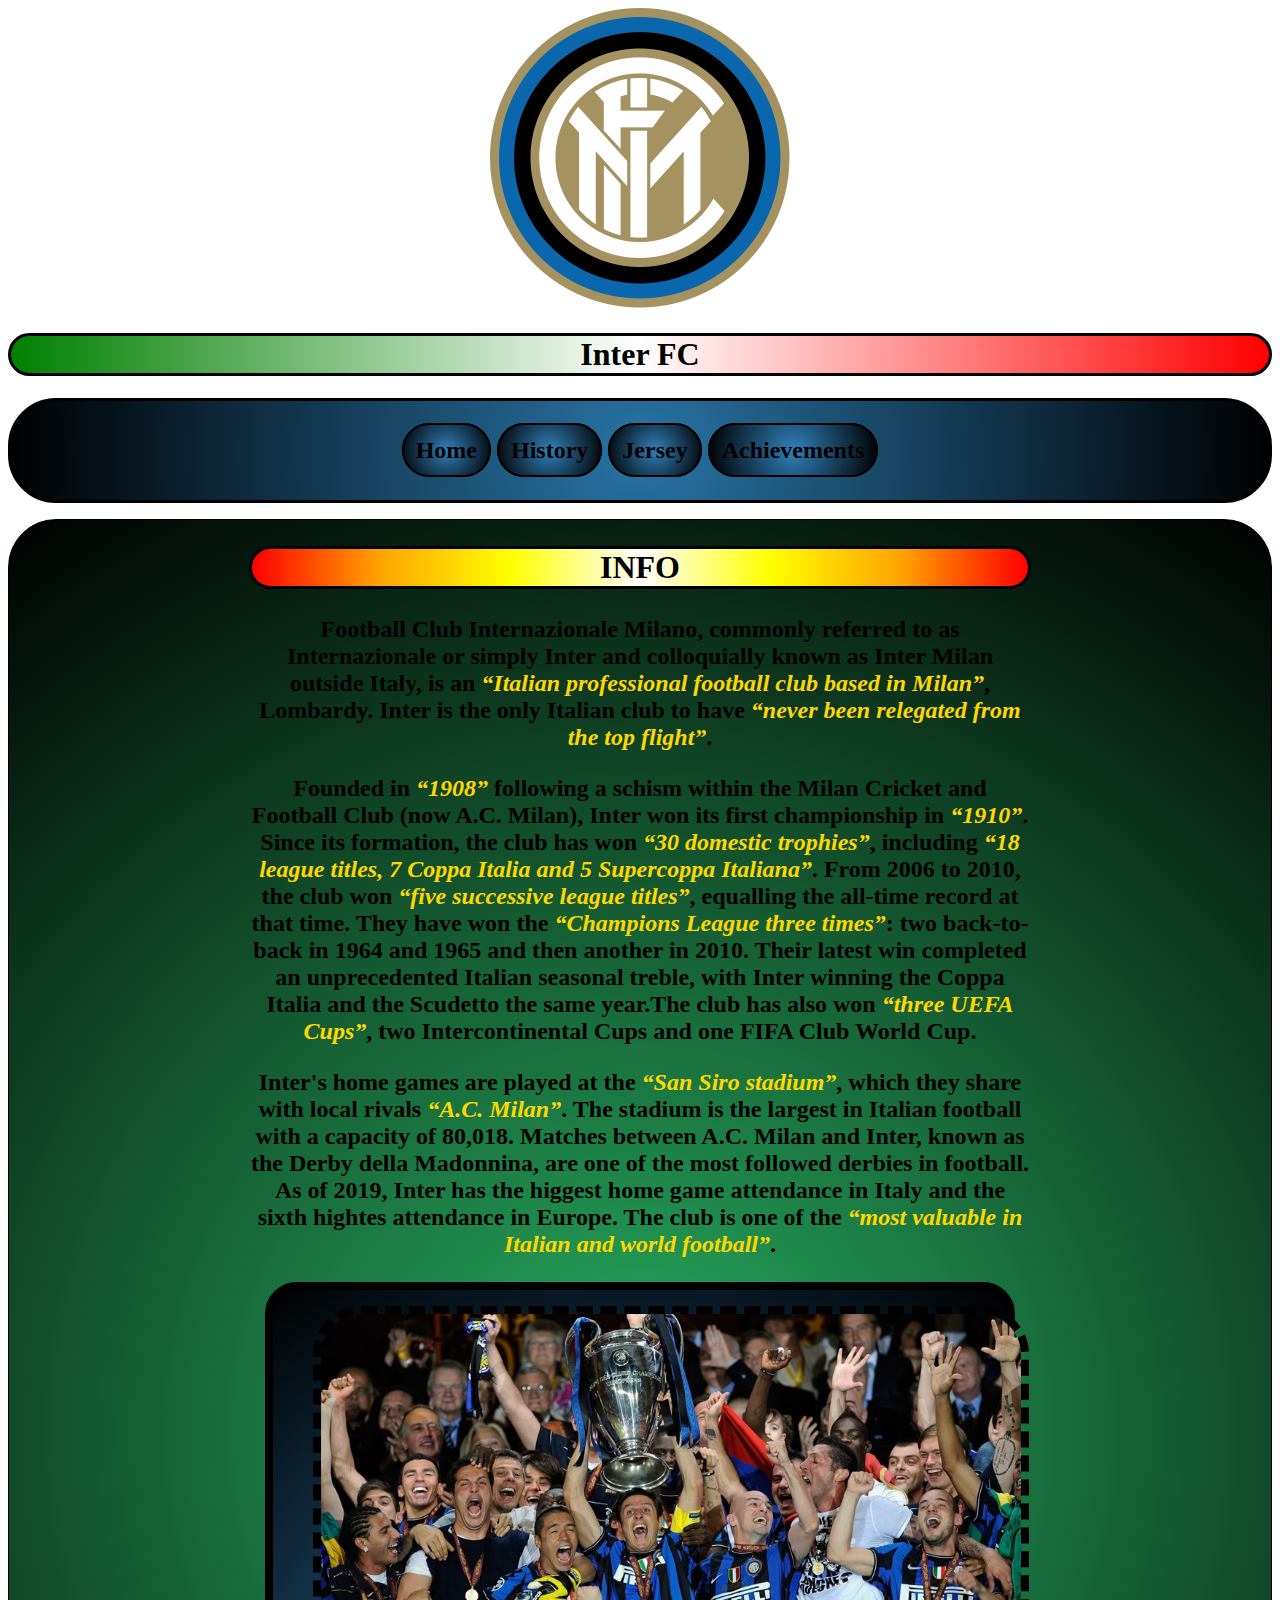
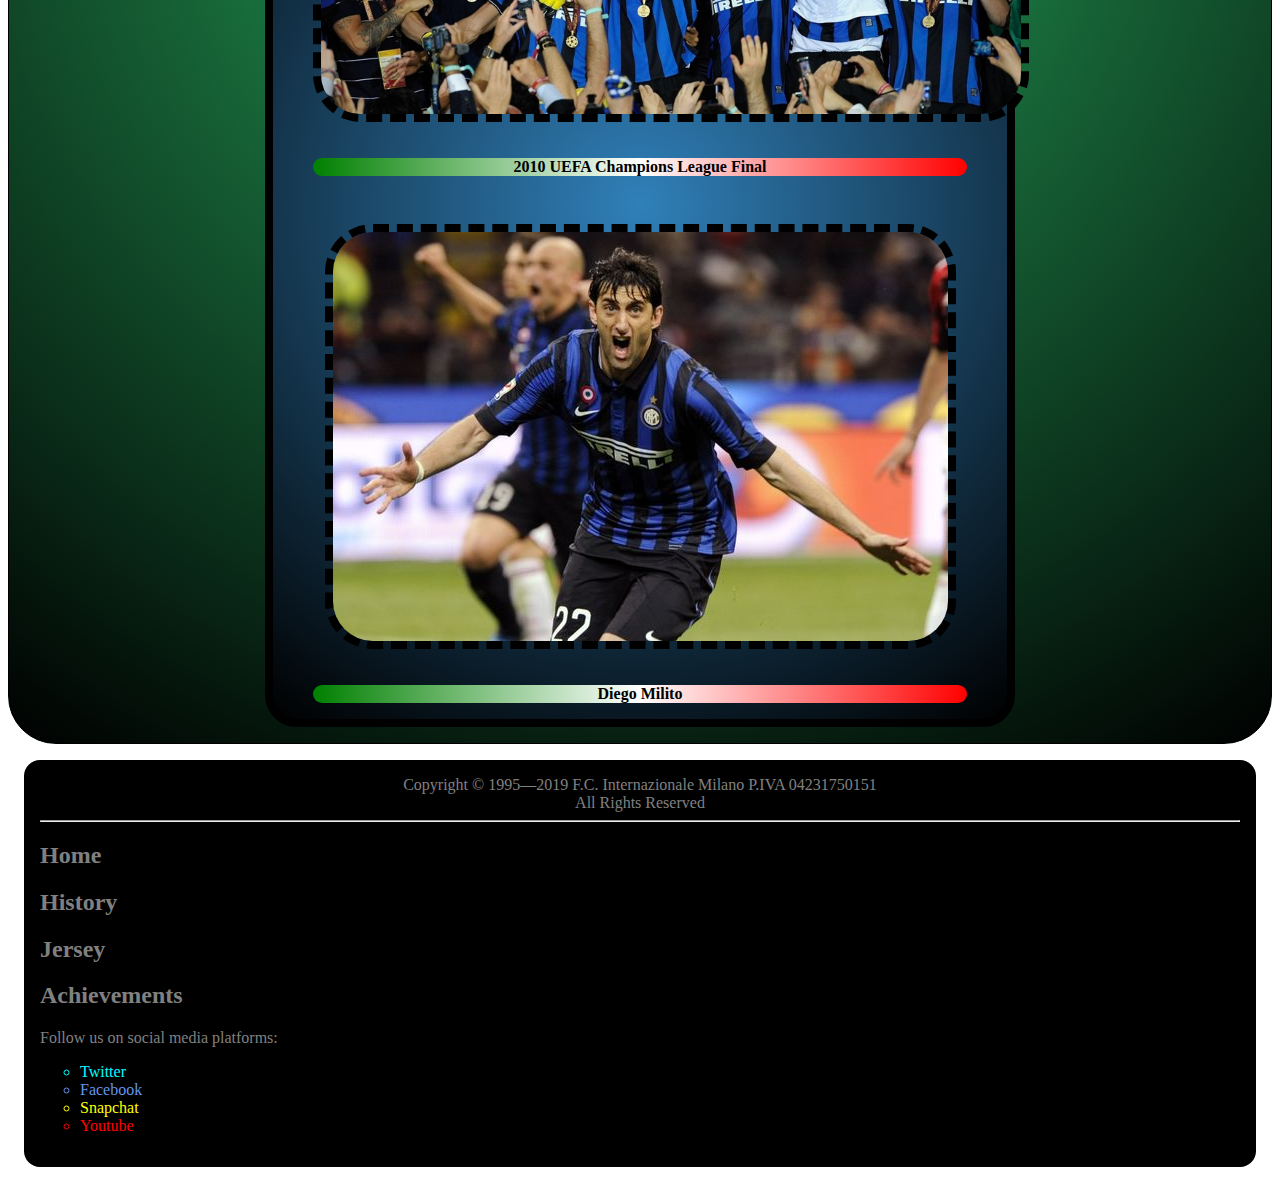
<file: Inter/index.html>
<!DOCTYPE html>
<html lang="en">
<head>
<meta charset="utf-8"/>
<title>Home</title>
<link rel = "stylesheet" href = "css/style.css">
    
</head>
    
<body>
    <header>
        <a href="index.html"><img src="images/1.png" alt="logo" width="300"  height="300"></a>
    <h1>Inter FC</h1>
    </header>
<nav>
    <h2>
       <a class="Z" href="index.html">Home</a>
        <a class="Z" href="history.html">History</a>
            <a class="Z" href="jersey.html">Jersey</a>
                <a class="Z" href="achievements.html">Achievements</a>
                </h2>
    </nav>
    <section>
        
        <h2 class="YY">INFO</h2>
       
           <p>Football Club Internazionale Milano, commonly referred to as Internazionale or simply Inter and colloquially known as Inter Milan outside Italy, is an <q>Italian professional football club based in Milan</q>, Lombardy. Inter is the only Italian club to have <q>never been relegated from the top flight</q>.</p>

           <p>Founded in <q>1908</q> following a schism within the Milan Cricket and Football Club (now A.C. Milan), Inter won its first championship in <q>1910</q>. Since its formation, the club has won <q>30 domestic trophies</q>, including <q>18 league titles, 7 Coppa Italia and 5 Supercoppa Italiana</q>. From 2006 to 2010, the club won <q>five successive league titles</q>, equalling the all-time record at that time. They have won the <q>Champions League three times</q>: two back-to-back in 1964 and 1965 and then another in 2010. Their latest win completed an unprecedented Italian seasonal treble, with Inter winning the Coppa Italia and the Scudetto the same year.The club has also won <q>three UEFA Cups</q>, two Intercontinental Cups and one FIFA Club World Cup.</p>

           <p>Inter's home games are played at the <q>San Siro stadium</q>, which they share with local rivals <q>A.C. Milan</q>. The stadium is the largest in Italian football with a capacity of 80,018. Matches between A.C. Milan and Inter, known as the Derby della Madonnina, are one of the most followed derbies in football. As of 2019, Inter has the higgest home game attendance in Italy and the sixth hightes attendance in Europe. The club is one of the <q>most valuable in Italian and world football</q>.</p>
        
        <div class="ERE">
        <figure>
        <img src="images/2.jpg" height="400" alt="cup" width="700" class="ES">
            <figcaption>2010 UEFA Champions League Final</figcaption>
            </figure>
            
        <figure>
        <img src="images/3.jpg" alt="win" class = "T">
            <figcaption>Diego Milito</figcaption>
            
        </figure>
        </div>
    </section>

    <footer>
        
            <div class="VX">
                Copyright © 1995—2019 F.C. Internazionale Milano P.IVA 04231750151
            </div>
                <div class="VX">
            All Rights Reserved
            </div>
            <hr>
        
        <div>
            <h2><a href = "index.html" class = "T1">Home</a></h2>
            <h2><a href = "history.html" class = "T1">History</a></h2>
                <h2><a href = "jersey.html" class = "T1">Jersey</a></h2>
                <h2><a href = "achievements.html" class = "T1">Achievements</a></h2>
        </div>
        <div>
            Follow us on social media platforms:
        </div>
        
            
                <ul>
                 <li><a href = "https://twitter.com/Inter" class="A1">Twitter</a></li>
                    <li><a href = "https://www.facebook.com/Inter" class="A2">Facebook</a></li>
                    <li><a href = "https://www.snapchat.com/add/interofficial" class="A3">Snapchat</a></li>
                    <li><a href = "https://www.youtube.com/user/INTER" class="A4">Youtube</a></li>
                </ul>
            
        
    </footer>
</body>
</html>
</file>
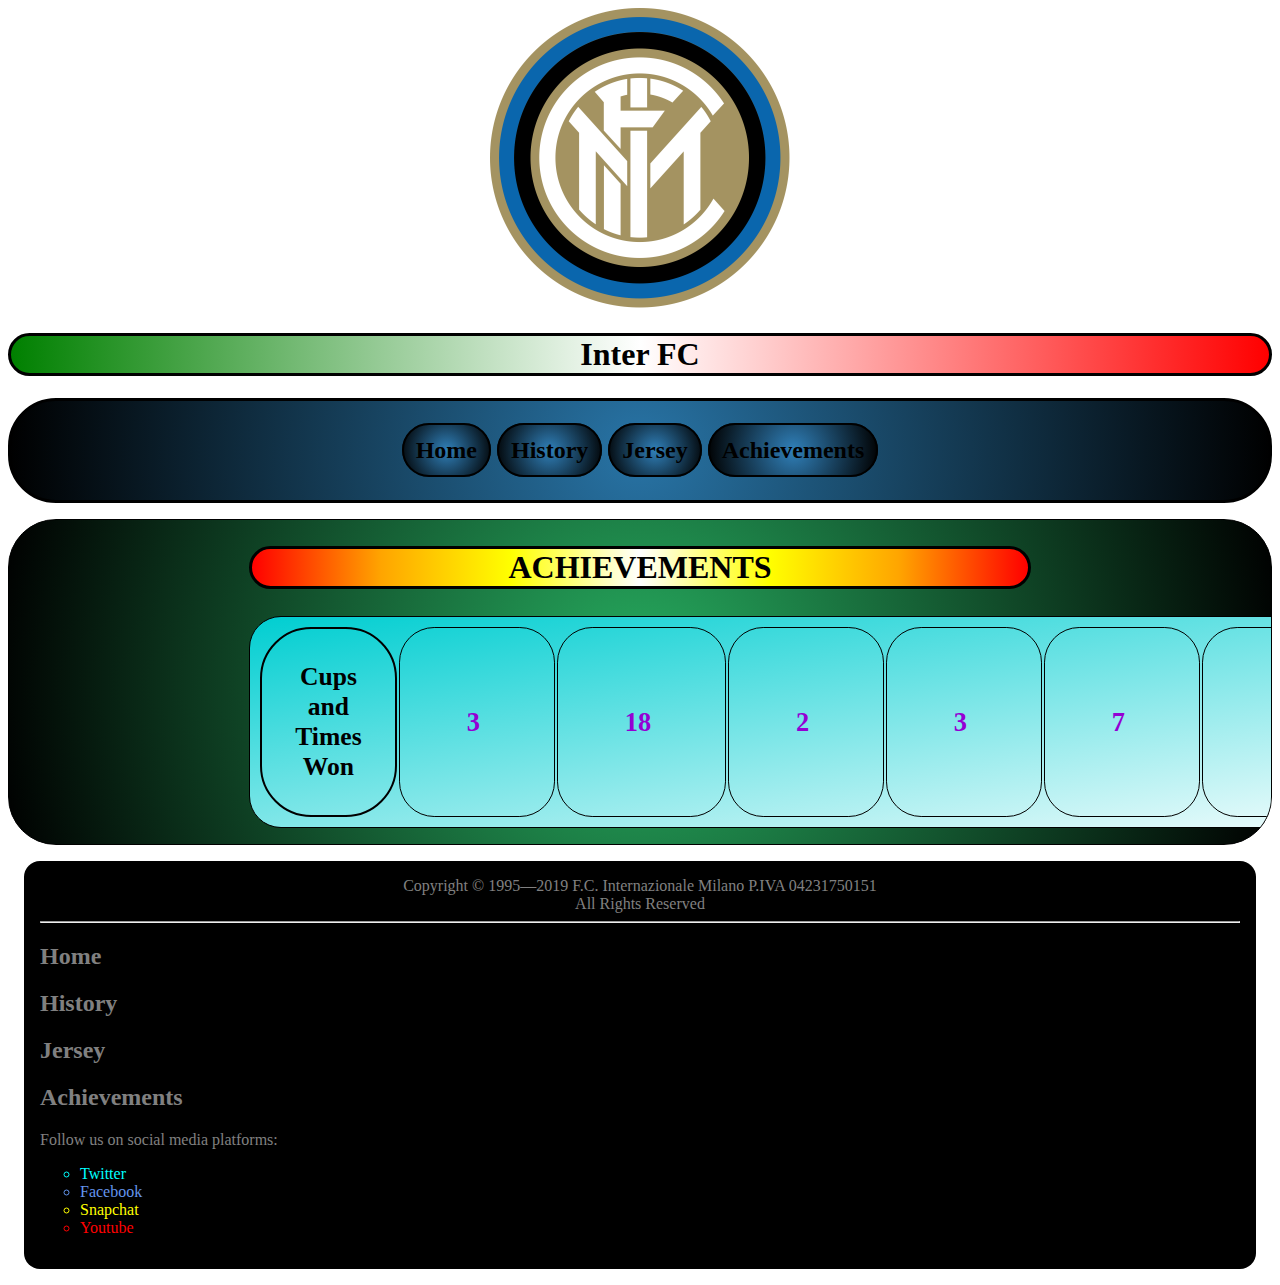
<file: Inter/achievements.html>
<!DOCTYPE html>
<html lang="en">
<head>
<meta charset="utf-8"/>
<title>Achievements</title>
<link rel = "stylesheet" href = "css/style.css">
    
</head>
<body>
    <header>
        <a href="index.html"><img src="images/1.png"  alt="logo" width="300"  height="300"></a>
    <h1>Inter FC</h1>
    </header>
<nav>
    <h2>
         <a class="Z" href="index.html">Home</a>
        <a class="Z" href="history.html">History</a>
            <a class="Z" href="jersey.html">Jersey</a>
                <a class="Z" href="achievements.html">Achievements</a>
                </h2>
    </nav>
    <section>
        <h2 class="YY">ACHIEVEMENTS</h2>
<table>

    <tr>
        <th>Cups and Times Won</th>
        <td><h2><b>3</b></h2></td>
        <td><h2><b>18</b></h2></td>
        <td><h2><b>2</b></h2></td>
        <td><h2><b>3</b></h2></td>
        <td><h2><b>7</b></h2></td>
        <td><h2><b>1</b></h2></td>
        <td><h2><b>5</b></h2></td>
        </tr>
</table>
    
        
    </section>
    <footer>
      
            <div class="VX">
                Copyright © 1995—2019 F.C. Internazionale Milano P.IVA 04231750151
            </div>
                <div class="VX">
            All Rights Reserved
            </div>
            <hr>
        
        <div>
             <h2><a href = "index.html" class = "T1">Home</a></h2>
            <h2><a href = "history.html" class = "T1">History</a></h2>
                <h2><a href = "jersey.html" class = "T1">Jersey</a></h2>
                <h2><a href = "achievements.html" class = "T1">Achievements</a></h2>
        </div>
        <div>
            Follow us on social media platforms:
        </div>
        
         
                <ul>
                    <li><a href = "https://twitter.com/Inter" class="A1">Twitter</a></li>
                    <li><a href = "https://www.facebook.com/Inter" class="A2">Facebook</a></li>
                    <li><a href = "https://www.snapchat.com/add/interofficial" class="A3">Snapchat</a></li>
                    <li><a href = "https://www.youtube.com/user/INTER" class="A4">Youtube</a></li>
                </ul>
          
        
    </footer>
</file>
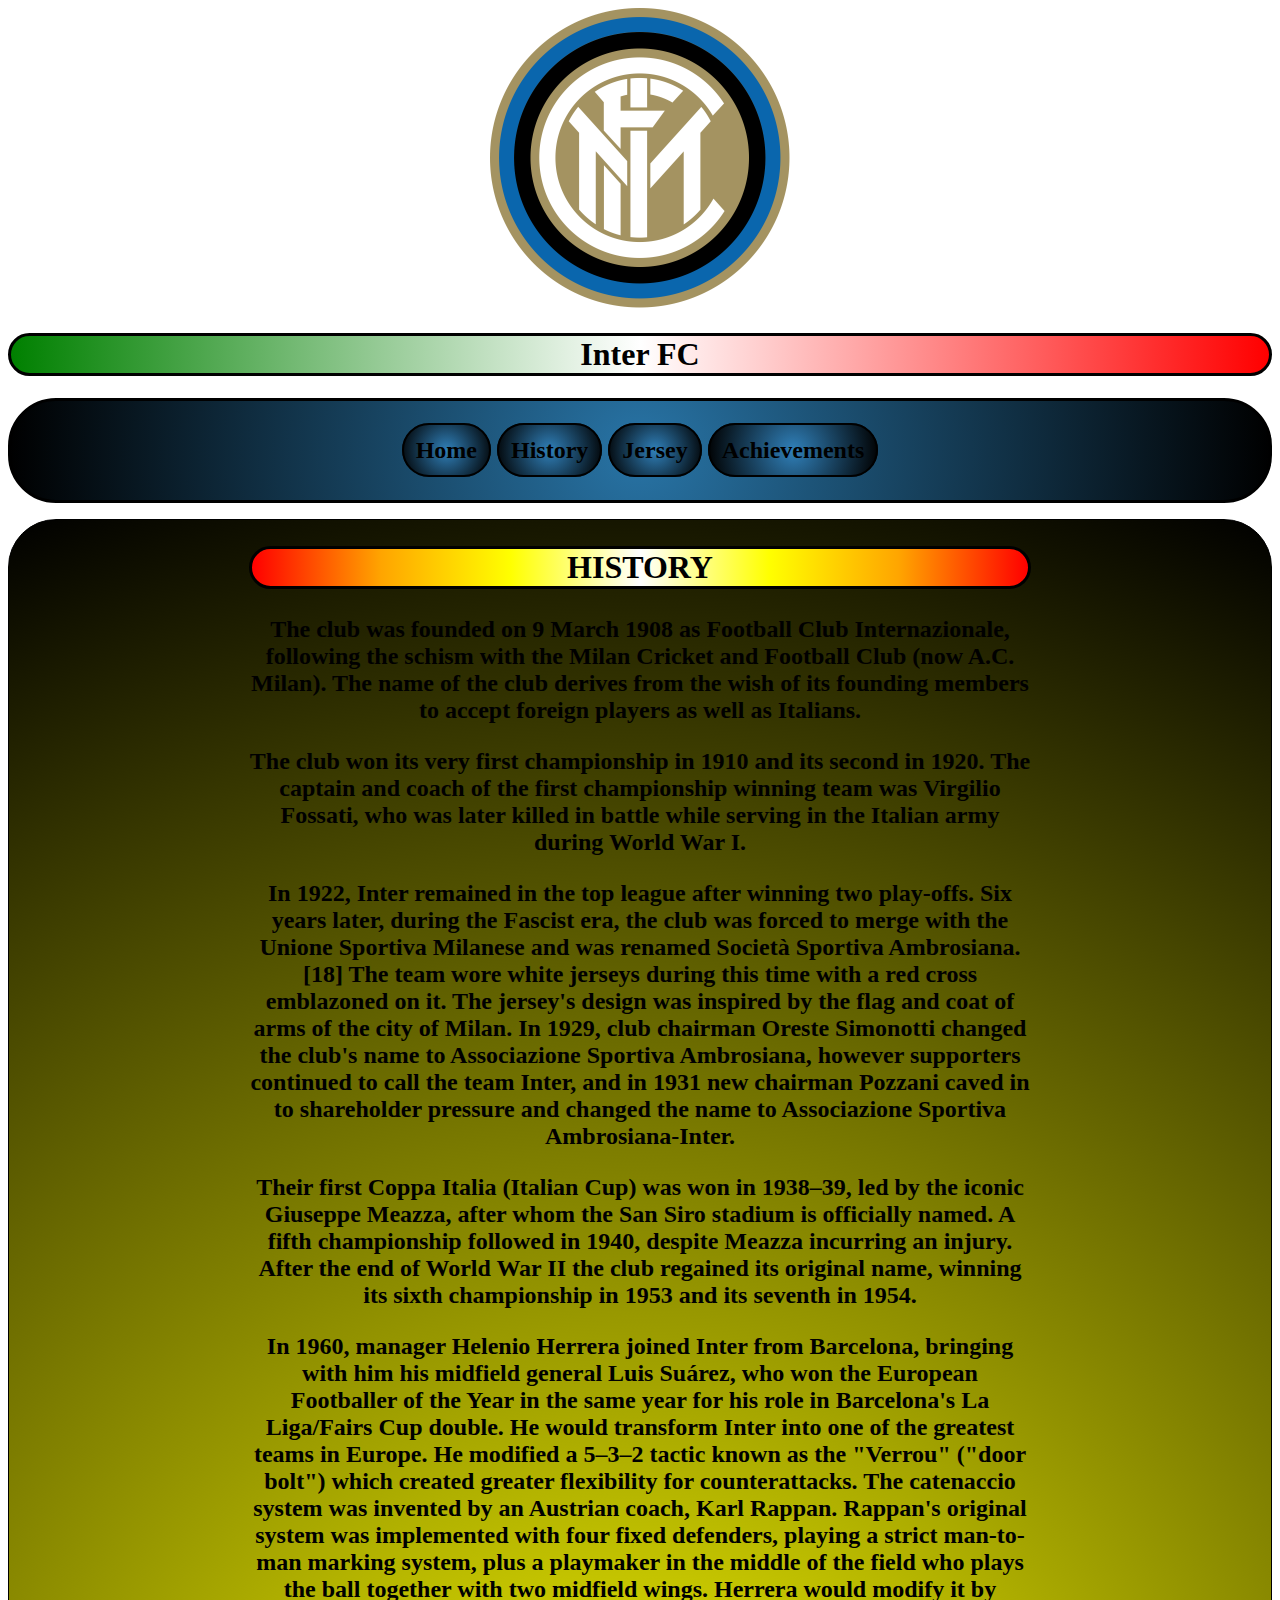
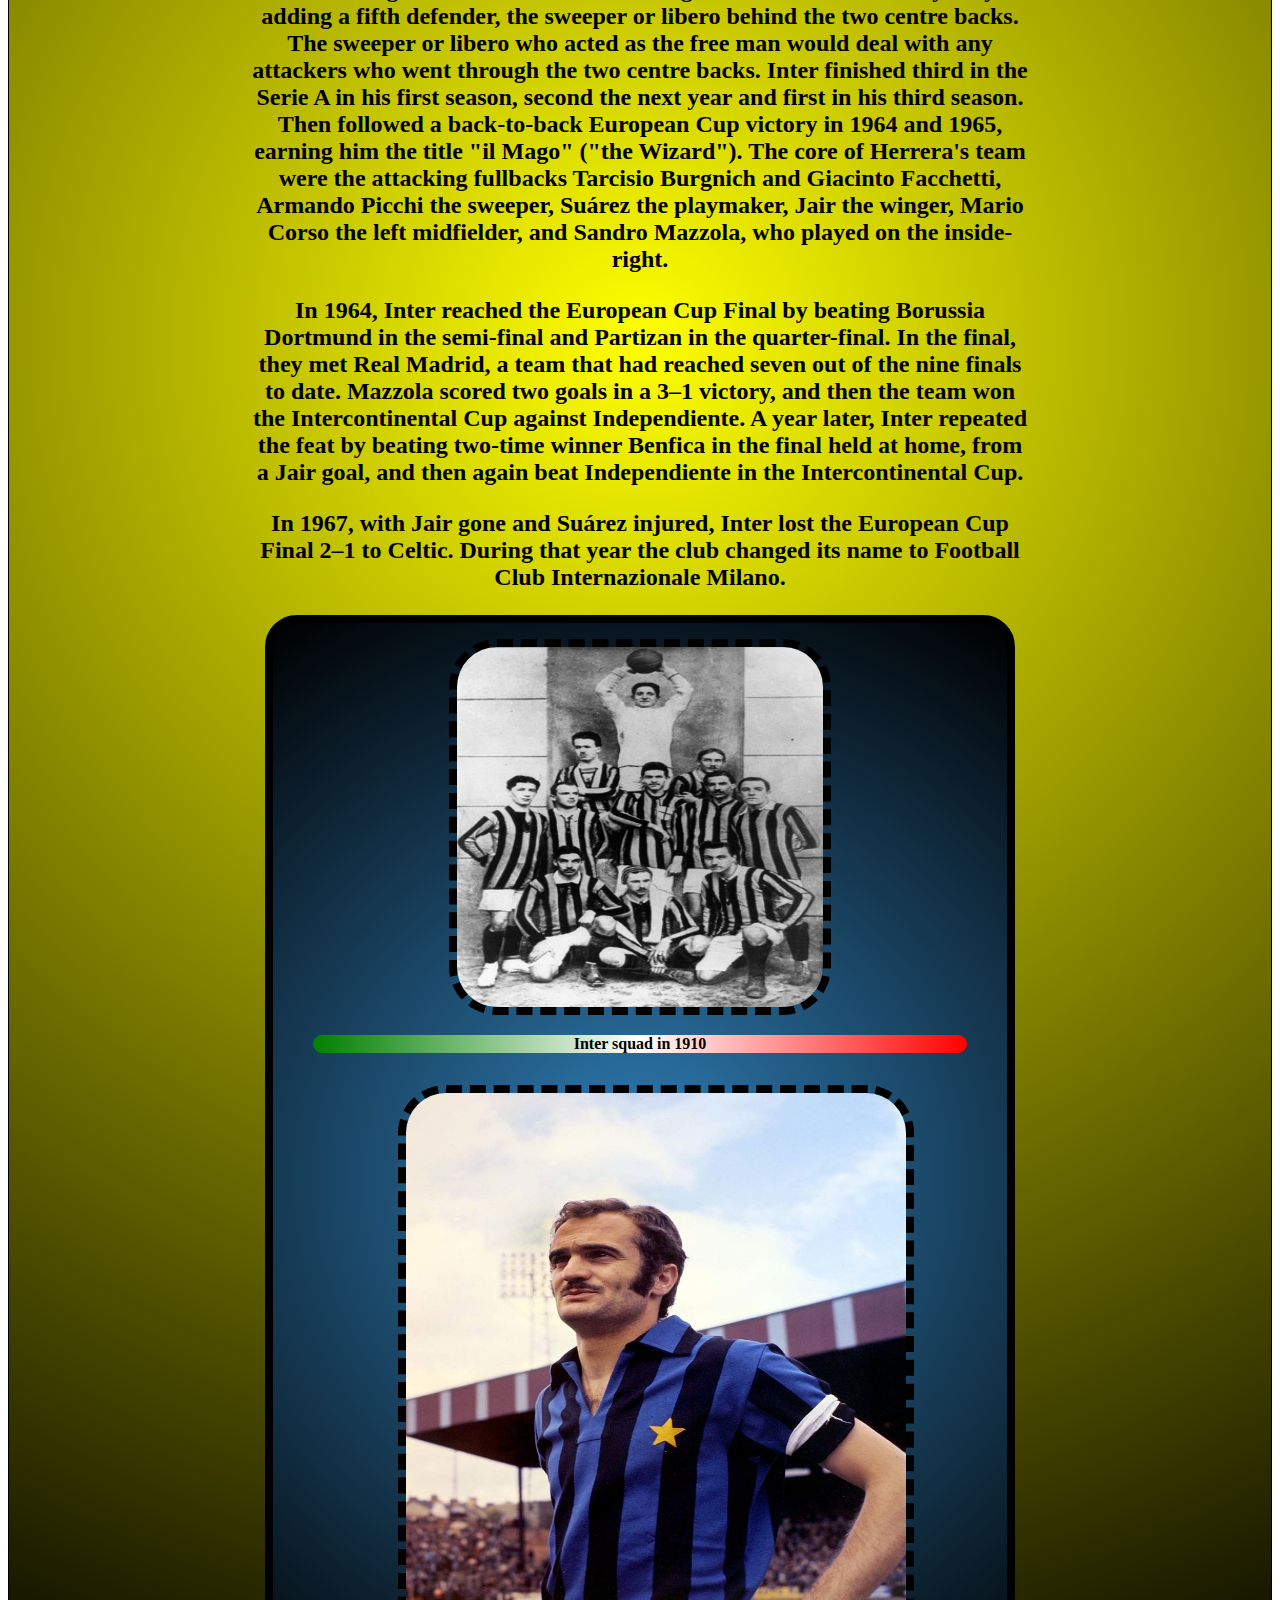
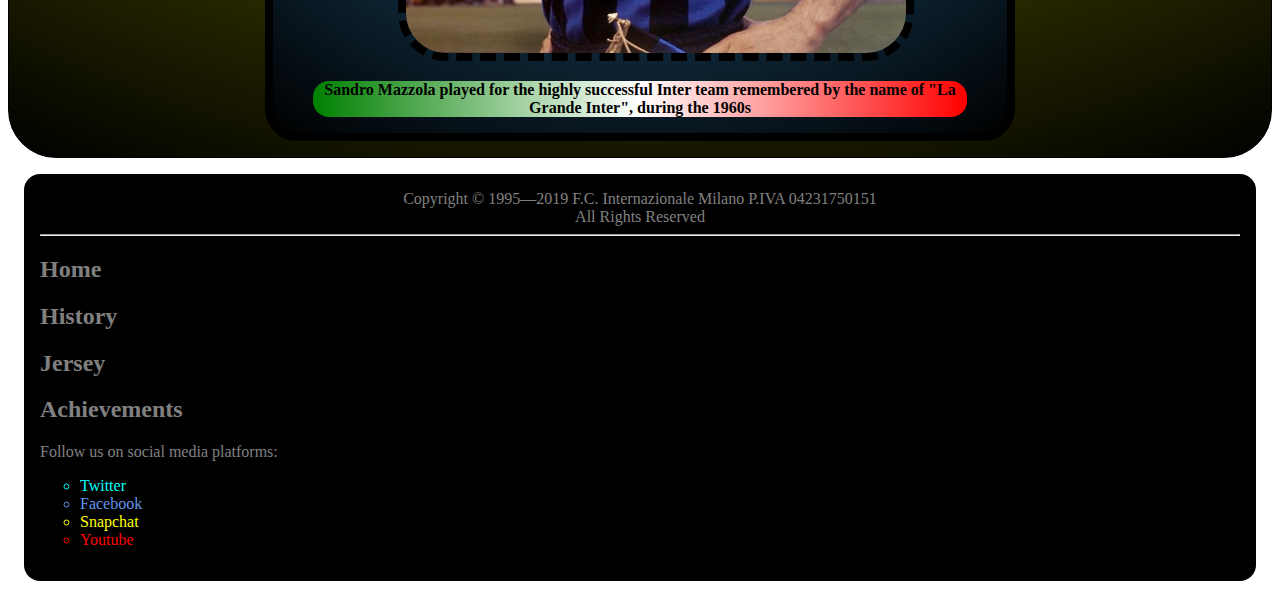
<file: Inter/history.html>
<!DOCTYPE html>
<html lang="en">
<head>
<meta charset="utf-8"/>
<title>History</title>
<link rel = "stylesheet" href = "css/style.css">
</head>
<body>
    <header>
        <a href="index.html"> <img src="images/1.png" alt="logo"  width="300"  height="300"></a>
    <h1>Inter FC</h1>
    </header>
<nav>
    <h2>
         <a class="Z" href="index.html">Home</a>
        <a class="Z" href="history.html">History</a>
            <a class="Z" href="jersey.html">Jersey</a>
                <a class="Z" href="achievements.html">Achievements</a>
                </h2>
    </nav>
    <section class = "Q">
       <h2 class="YY">HISTORY</h2>
        
           <p> The club was founded on 9 March 1908 as Football Club Internazionale, following the schism with the Milan Cricket and Football Club (now A.C. Milan). The name of the club derives from the wish of its founding members to accept foreign players as well as Italians.</p>

           <p>The club won its very first championship in 1910 and its second in 1920. The captain and coach of the first championship winning team was Virgilio Fossati, who was later killed in battle while serving in the Italian army during World War I.</p>

           <p>In 1922, Inter remained in the top league after winning two play-offs. Six years later, during the Fascist era, the club was forced to merge with the Unione Sportiva Milanese and was renamed Società Sportiva Ambrosiana.[18] The team wore white jerseys during this time with a red cross emblazoned on it. The jersey's design was inspired by the flag and coat of arms of the city of Milan. In 1929, club chairman Oreste Simonotti changed the club's name to Associazione Sportiva Ambrosiana, however supporters continued to call the team Inter, and in 1931 new chairman Pozzani caved in to shareholder pressure and changed the name to Associazione Sportiva Ambrosiana-Inter.</p>
    <p>Their first Coppa Italia (Italian Cup) was won in 1938–39, led by the iconic Giuseppe Meazza, after whom the San Siro stadium is officially named. A fifth championship followed in 1940, despite Meazza incurring an injury. After the end of World War II the club regained its original name, winning its sixth championship in 1953 and its seventh in 1954.</p>
           <p>In 1960, manager Helenio Herrera joined Inter from Barcelona, bringing with him his midfield general Luis Suárez, who won the European Footballer of the Year in the same year for his role in Barcelona's La Liga/Fairs Cup double. He would transform Inter into one of the greatest teams in Europe. He modified a 5–3–2 tactic known as the "Verrou" ("door bolt") which created greater flexibility for counterattacks. The catenaccio system was invented by an Austrian coach, Karl Rappan. Rappan's original system was implemented with four fixed defenders, playing a strict man-to-man marking system, plus a playmaker in the middle of the field who plays the ball together with two midfield wings. Herrera would modify it by adding a fifth defender, the sweeper or libero behind the two centre backs. The sweeper or libero who acted as the free man would deal with any attackers who went through the two centre backs. Inter finished third in the Serie A in his first season, second the next year and first in his third season. Then followed a back-to-back European Cup victory in 1964 and 1965, earning him the title "il Mago" ("the Wizard"). The core of Herrera's team were the attacking fullbacks Tarcisio Burgnich and Giacinto Facchetti, Armando Picchi the sweeper, Suárez the playmaker, Jair the winger, Mario Corso the left midfielder, and Sandro Mazzola, who played on the inside-right.</p>
           <p>In 1964, Inter reached the European Cup Final by beating Borussia Dortmund in the semi-final and Partizan in the quarter-final. In the final, they met Real Madrid, a team that had reached seven out of the nine finals to date. Mazzola scored two goals in a 3–1 victory, and then the team won the Intercontinental Cup against Independiente. A year later, Inter repeated the feat by beating two-time winner Benfica in the final held at home, from a Jair goal, and then again beat Independiente in the Intercontinental Cup.</p>

           <p>In 1967, with Jair gone and Suárez injured, Inter lost the European Cup Final 2–1 to Celtic. During that year the club changed its name to Football Club Internazionale Milano.</p>
           
        <div class="ERE">
        <figure>
        <img src="images/6.jpg" alt="old" width="366"  height="360" class="PO">
            <figcaption>Inter squad in 1910
            </figcaption>
            </figure>
            <figure>
        <img src="images/7.jpg" alt="oldd" width="500"  height="560" class="PIT">
            <figcaption>Sandro Mazzola played for the highly successful Inter team remembered by the name of "La Grande Inter", during the 1960s</figcaption>
        </figure>
        </div>
    </section>
    <footer>
        
        
            <div class="VX">
                Copyright © 1995—2019 F.C. Internazionale Milano P.IVA 04231750151
            </div>
                <div class="VX">
            All Rights Reserved
            </div>
            <hr>

        
          <div>
            <h2><a href = "index.html" class = "T1">Home</a></h2>
            <h2><a href = "history.html" class = "T1">History</a></h2>
                <h2><a href = "jersey.html" class = "T1">Jersey</a></h2>
                <h2><a href = "achievements.html" class = "T1">Achievements</a></h2>
        </div>
        <div>
            Follow us on social media platforms:
        </div>
        
            
                <ul>
                  <li><a href = "https://twitter.com/Inter" class="A1">Twitter</a></li>
                    <li><a href = "https://www.facebook.com/Inter" class="A2">Facebook</a></li>
                    <li><a href = "https://www.snapchat.com/add/interofficial" class="A3">Snapchat</a></li>
                    <li><a href = "https://www.youtube.com/user/INTER" class="A4">Youtube</a></li>
                </ul>
           
        
    </footer>
</body>
</html>
</file>
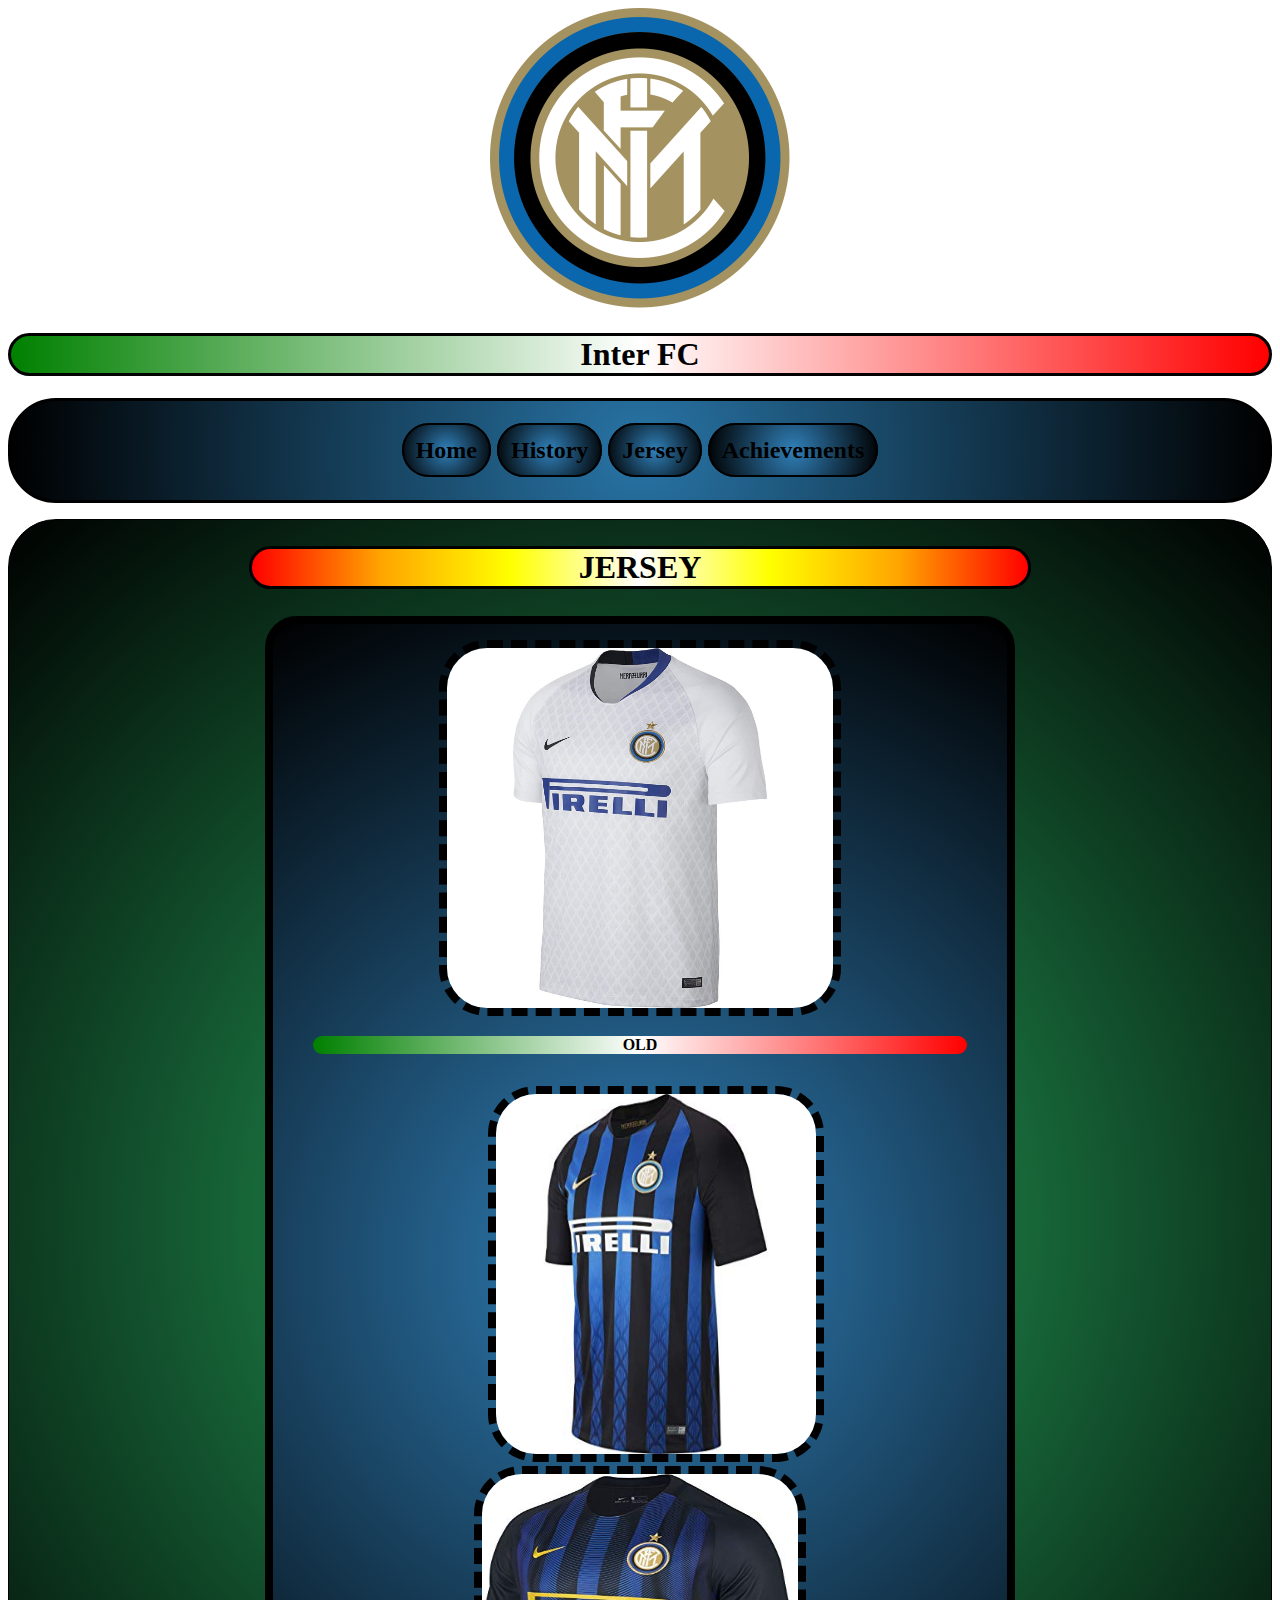
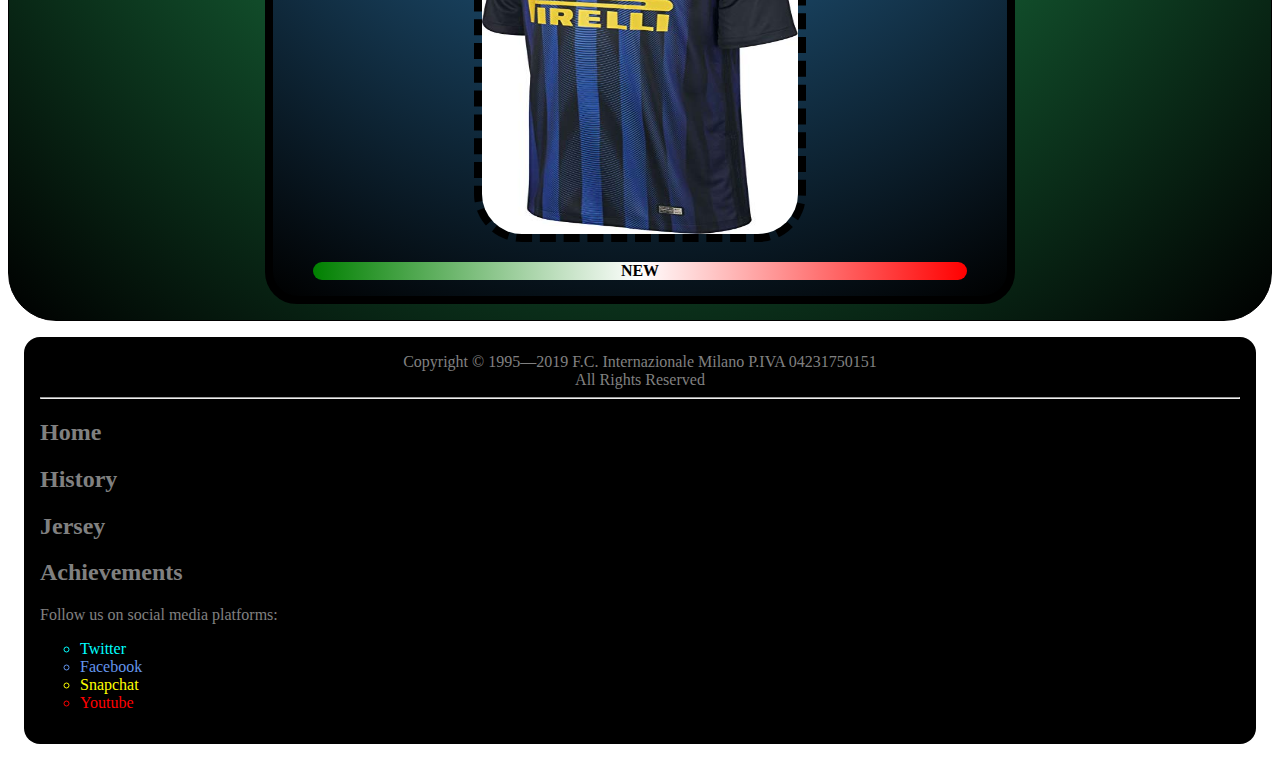
<file: Inter/jersey.html>
<!DOCTYPE html>
<html lang="en">
<head>
<meta charset="utf-8"/>
<title>Jersey</title>
<link rel = "stylesheet" href = "css/style.css">
</head>
<body>
    <header>
        <a href="index.html"> <img src="images/1.png"  alt="logo" width="300"  height="300"></a>
    <h1>Inter FC</h1>
    </header>
<nav>
    <h2>
         <a class="Z" href="index.html">Home</a>
        <a class="Z" href="history.html">History</a>
            <a class="Z" href="jersey.html">Jersey</a>
                <a class="Z" href="achievements.html">Achievements</a>
                </h2>
    </nav>
    <section>
        <h2 class="YY">JERSEY</h2>
<div class="ERE">
        <figure>
            
        <img src="images/21.jpg" alt="OLD" width="386"  height="360" class="TRT">
            <figcaption><b>OLD</b></figcaption>
            </figure>
    <figure>
        <img src="images/22.jpg" alt="NEW" width="320"  height="360" class="TRT1">
                    <img src="images/24.jpg" alt="new" width="316"  height="360" class="TRT2">
            <figcaption><b>NEW</b></figcaption>
            </figure>
        
        </div>
        
    </section>
    <footer>
        
            <div class="VX">
                Copyright © 1995—2019 F.C. Internazionale Milano P.IVA 04231750151
            </div>
                <div class="VX">
            All Rights Reserved
            </div>
            <hr>
        
        <div>
             <h2><a href = "index.html" class = "T1">Home</a></h2>
            <h2><a href = "history.html" class = "T1">History</a></h2>
                <h2><a href = "jersey.html" class = "T1">Jersey</a></h2>
                <h2><a href = "achievements.html" class = "T1">Achievements</a></h2>
        </div>
        <div>
            Follow us on social media platforms:
        </div>
        
          
                <ul>
                <li><a href = "https://twitter.com/Inter" class="A1">Twitter</a></li>
                    <li><a href = "https://www.facebook.com/Inter" class="A2">Facebook</a></li>
                    <li><a href = "https://www.snapchat.com/add/interofficial" class="A3">Snapchat</a></li>
                    <li><a href = "https://www.youtube.com/user/INTER" class="A4">Youtube</a></li>
                </ul>
           
        
    </footer>
</body>
</html>
</file>
<file: Inter/css/style.css>
body{
    background-image:url(https://images6.alphacoders.com/987/987467.png);
    background-size:cover;
    background-attachment:fixed;
}
header{
    text-align: center;
    position:inherit;
    overflow: auto
}


h2 a.Z
{
    
    border: 0.1em solid;
    padding: 0.5em;
    background-color: green;
    border-radius:2em ;
    background: radial-gradient(circle, #3080B9,black);
    
    overflow: auto;
}
.YY
{
    border: 0.1em solid black;
    border-radius:1em;
    background:  linear-gradient(to right, red,orange,yellow,white,yellow,orange,red);
    font-size: 2em;
}

h2 a.Z:hover
{
    
background: linear-gradient(to left, red, white,green);
}



div.VX
{
    text-align: center;
}

.ERE
{
    background: radial-gradient(circle, #3080B9,black);
       border: 0.5em solid black;
        border-radius:2em;
    margin:1em;
}

p
{
    font-size:1.5em;
    font-weight: bolder;
}


.ES
{
 border: 0.5em dashed;
    border-radius: 3em;
    margin:0em 0em 1em 0em;   
}

.T
{
    border: 0.5em dashed;
    border-radius: 3em;
    margin:2em 0em 1em 0em;
}

.TRT
{
    border: 0.5em dashed;
    border-radius: 3em;
}

.TRT1
{
    border: 0.5em dashed;
    border-radius: 3em; 
    margin:1em 0em 0em 2em;
}


.TRT2
{
    border: 0.5em dashed;
    border-radius: 3em;
}


nav
{
    border: solid black;
   padding:1em 0em 1em 0em;
     background: radial-gradient(circle, #2874A6,black);
    border-radius: 3em;
    text-align: center;
}
section
{
    margin: 1em 0em  0em 0em;
     border: 0.1em solid;
    border-radius: 3em;
    padding: 0em 15em 0em 15em;
     background: radial-gradient(circle, #27AE60,black);
    position:inherit;
    overflow: auto;
    text-align:center;
    
    
}


.Q
{
    background: radial-gradient(circle, yellow,black);
}

.PO
{
    border: 0.5em dashed;
    border-radius: 3em;
}

.PIT
{
    border: 0.5em dashed;
    border-radius: 3em; margin:1em 0em 0em 2em;
}



footer
{
    padding:1em;
    margin:1em;
    background-color:black;
    color:grey;
    border-radius: 1em;
    position:inherit;
    overflow: auto
    
}
ul
{
    
    list-style:circle;
}
h1
{
    background: linear-gradient(to left, red, white,green);
    border-radius: 1em;
    border:0.1em solid black;    
}
q
{
    color:gold;
    font-style:italic;
    
}
figure
{
    
 
    text-align: center;
        
        
}
figcaption
{
    background: linear-gradient(to left, red, white,green);
    border-radius:1em;
    font-weight: bold;
    margin:1em 0em 1em 0em
    
    
}
table
{
    text-align: center;
    border:0.1em solid black;
    padding:0.5em;
    margin:1em 0em 1em 0em;
    border-radius:2em;
     background: linear-gradient(to top left, white,darkturquoise);   
}
th
{
    
    border:0.1em solid black;
    border-radius:2em;
    padding:1.3em;
    font-size: 1.6em;
    
}
td
{
    border:0.1em solid black;
    border-radius:2em;
    padding:0em 2.7em 0em 2.3em;
    font-size: 1.1em;
}

td:nth-of-type(1):hover
{
background-image: url(https://static.euronews.com/articles/327553/602x338_327553.jpg);
    background-size:cover;
    background-position: center;
    
}
td:nth-of-type(2):hover
{
    background-image: 
url(https://www.footballticketnet.com/files/images/tournaments/Buy-Italian-Serie-A-Football-Tickets-FootballTicketNet.png?v=1565699575);
    background-size:cover;
    background-position: center;
     
}
td:nth-of-type(3):hover
{
    background-image: 
url(http://www.lavozderosario.com/wp-content/uploads/2019/06/UEFA-y-CONMEBOL-reactivarian-la-Copa-Intercontinental-800x445.png);
    background-size:cover;
    background-position: center;
}
td:nth-of-type(4):hover
{
    background-image: 
url(https://storiedicalcio.altervista.org/blog/wp-content/uploads/2019/08/storia-coppa-uefa-777x437.jpg);
    background-size:cover;
    background-position: center;
    
}
td:nth-of-type(5):hover
{
    background-image: 
url(http://www.legaseriea.it/uploads/default/attachments/news/news_m/6769/images/gallery/7639/logo-coppa-italia-18-19.jpg);
    background-size:cover;
    background-position: center;
}
td:nth-of-type(6):hover
{
    background-image: 
url(https://www.spaziocalcio.it/contents/uploads/2018/09/FIFA-Club-World-Cup-2018.jpg);
    background-size:cover;
    background-position: center;
}
td:nth-of-type(7):hover
{
    background-image: 
url(https://cdn.calciomercato.com/images/2018-08/Logo.Supercoppa.italiana.2018.19.356x237.jpg);
    background-size:cover;
    background-position: center;
}
td h2 b
{
    padding: 0em 1em 0em 1em;
    color:darkviolet;
}

a:active
{
    color: black;
     text-decoration: none;
}
a:hover
{
    color: black;
     text-decoration: none;
}
a:visited
{
    color: black;
     text-decoration: none;
}
a:link
{
    color: black;
     text-decoration: none;
}


.T1:hover
{
    color:grey;
    text-decoration: underline;
}

.T1:active
{
       color:grey;
}

.T1:visited
{
       color:grey;
}

.T1:link
{
       color:grey;
   
}

li:nth-of-type(1)
{
    color:aqua;
}
li:nth-of-type(2)
{
    color:cornflowerblue;
}
li:nth-of-type(3)
{
    color:yellow;
}
li:nth-of-type(4)
{
    color:red;
}


.A1:active
{
 color:aqua;
}
.A1:hover
{
    color:aqua; 
    text-decoration: underline;
}
.A1:visited
{
     color:aqua;
}
.A1:link
{
     color:aqua;
}



.A2:active
{
 color:cornflowerblue;
}
.A2:hover
{
    color:cornflowerblue; 
    text-decoration: underline;
}
.A2:visited
{
     color:cornflowerblue;
}
.A2:link
{
     color:cornflowerblue;
}



.A3:active
{
 color:yellow;
}
.A3:hover
{
    color:yellow; 
    text-decoration: underline;
}
.A3:visited
{
     color:yellow;
}
.A3:link
{
    color:yellow;
}



.A4:active
{
 color:red;
}
.A4:hover
{
    color:red; 
    text-decoration: underline;
}
.A4:visited
{
     color:red;
}
.A4:link
{
     color:red;
}


figcaption
{
    font-weight:bold;
}
</file>
